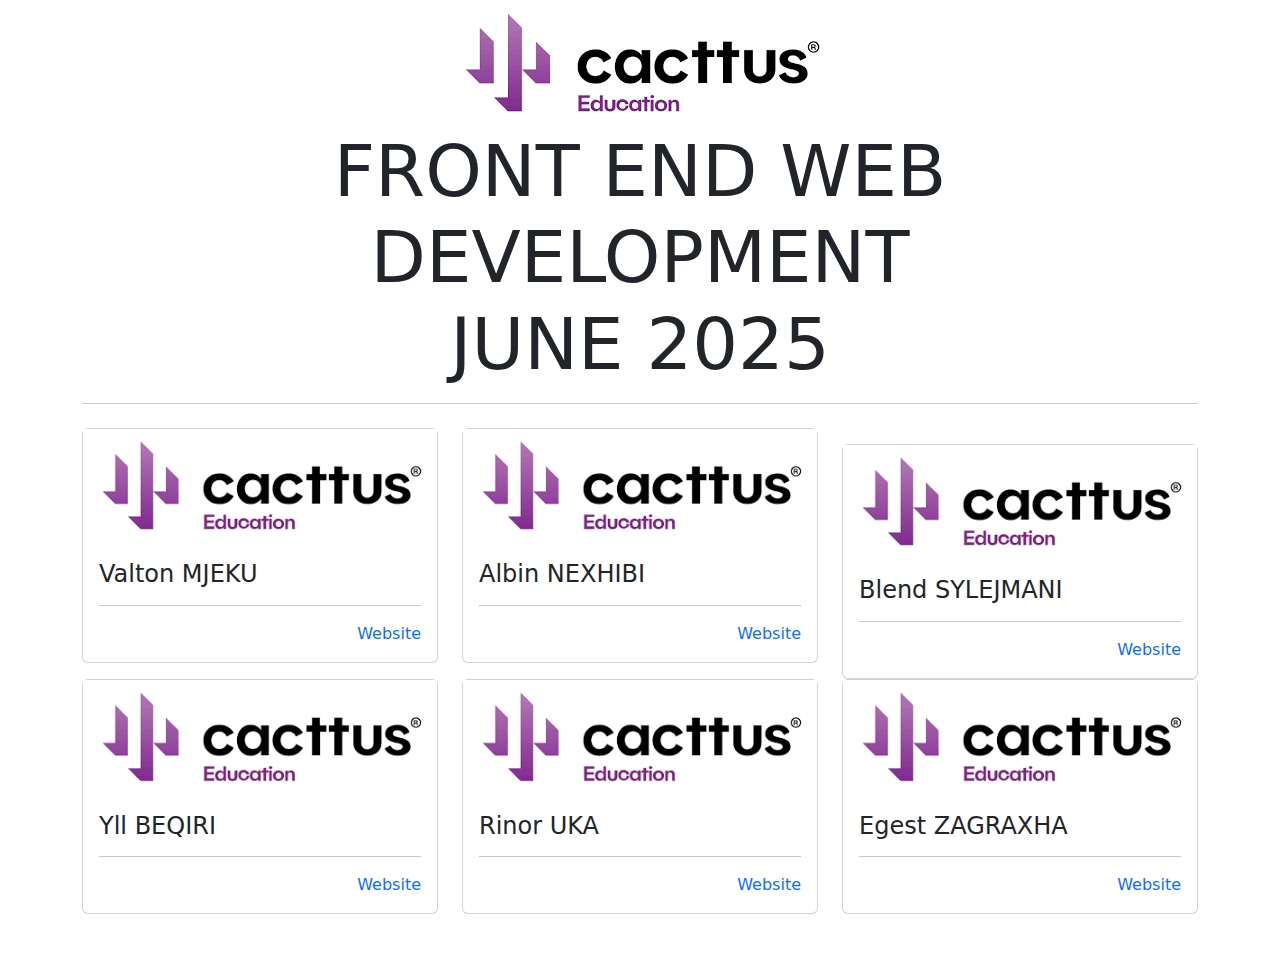
<file: index.html>
<!DOCTYPE html>
<html lang="en">
  <head>
    <meta charset="UTF-8" />
    <meta name="viewport" content="width=device-width, initial-scale=1.0" />
    <title>FRONT END JUNE 2025</title>
    <link
      href="https://cdn.jsdelivr.net/npm/bootstrap@5.3.3/dist/css/bootstrap.min.css"
      rel="stylesheet"
    />
  </head>
  <body>
    <div class="container mb-5">
      <div class="row">
        <div class="col-12 text-center">
          <img
            class="img-fluid"
            src="[data-uri]"
            alt=""
          />
          <h1 class="display-2 text-center">
            FRONT END WEB DEVELOPMENT <br />
            JUNE 2025
          </h1>
          <hr />
        </div>
      </div>
      <div class="row mt-2">
        <div class="col-md-4">
          <div class="card">
            <img
              class="img-fluid"
              src="[data-uri]"
              class="card-img-top"
              alt="..."
            />
            <div class="card-body">
              <h4>Valton MJEKU</h4>
              <hr />
              <p class="card-text text-end">
                <a target="_blank" class="text-decoration-none" href="valton">
                  Website
                </a>
              </p>
            </div>
          </div>
        </div>
        <div class="col-md-4">
          <div class="card">
            <img
              class="img-fluid"
              src="[data-uri]"
              class="card-img-top"
              alt="..."
            />
            <div class="card-body">
              <h4>Albin NEXHIBI</h4>
              <hr />
              <p class="card-text text-end">
                <a
                  target="_blank"
                  class="text-decoration-none"
                  href="https://albinnexhibi.netlify.app/"
                >
                  Website
                </a>
              </p>
            </div>
          </div>
        </div>
        <div class="col-md-4 mt-3">
          <div class="card">
            <img
              class="img-fluid"
              src="[data-uri]"
              class="card-img-top"
              alt="..."
            />
            <div class="card-body">
              <h4>Blend SYLEJMANI</h4>
              <hr />
              <p class="card-text text-end">
                <a target="_blank" class="text-decoration-none" href="blend">
                  Website
                </a>
              </p>
            </div>
          </div>
        </div>
        <div class="col-md-4">
          <div class="card">
            <img
              class="img-fluid"
              src="[data-uri]"
              class="card-img-top"
              alt="..."
            />
            <div class="card-body">
              <h4>Yll BEQIRI</h4>
              <hr />
              <p class="card-text text-end">
                <a
                  target="_blank"
                  class="text-decoration-none"
                  href="ylli/projektifinal.html"
                >
                  Website
                </a>
              </p>
            </div>
          </div>
        </div>
        <div class="col-md-4">
          <div class="card">
            <img
              class="img-fluid"
              src="[data-uri]"
              class="card-img-top"
              alt="..."
            />
            <div class="card-body">
              <h4>Rinor UKA</h4>
              <hr />
              <p class="card-text text-end">
                <a
                  target="_blank"
                  class="text-decoration-none"
                  href="rinor/projects.html"
                >
                  Website
                </a>
              </p>
            </div>
          </div>
        </div>
            <div class="col-md-4">
          <div class="card">
            <img
              class="img-fluid"
              src="[data-uri]"
              class="card-img-top"
              alt="..."
            />
            <div class="card-body">
              <h4>Egest ZAGRAXHA</h4>
              <hr />
              <p class="card-text text-end">
                <a
                  target="_blank"
                  class="text-decoration-none"
                  href="#"
                >
                  Website
                </a>
              </p>
            </div>
          </div>
        </div>
      </div>
    </div>

    <script src="https://cdn.jsdelivr.net/npm/bootstrap@5.3.3/dist/js/bootstrap.bundle.min.js"></script>
  </body>
</html>
</file>
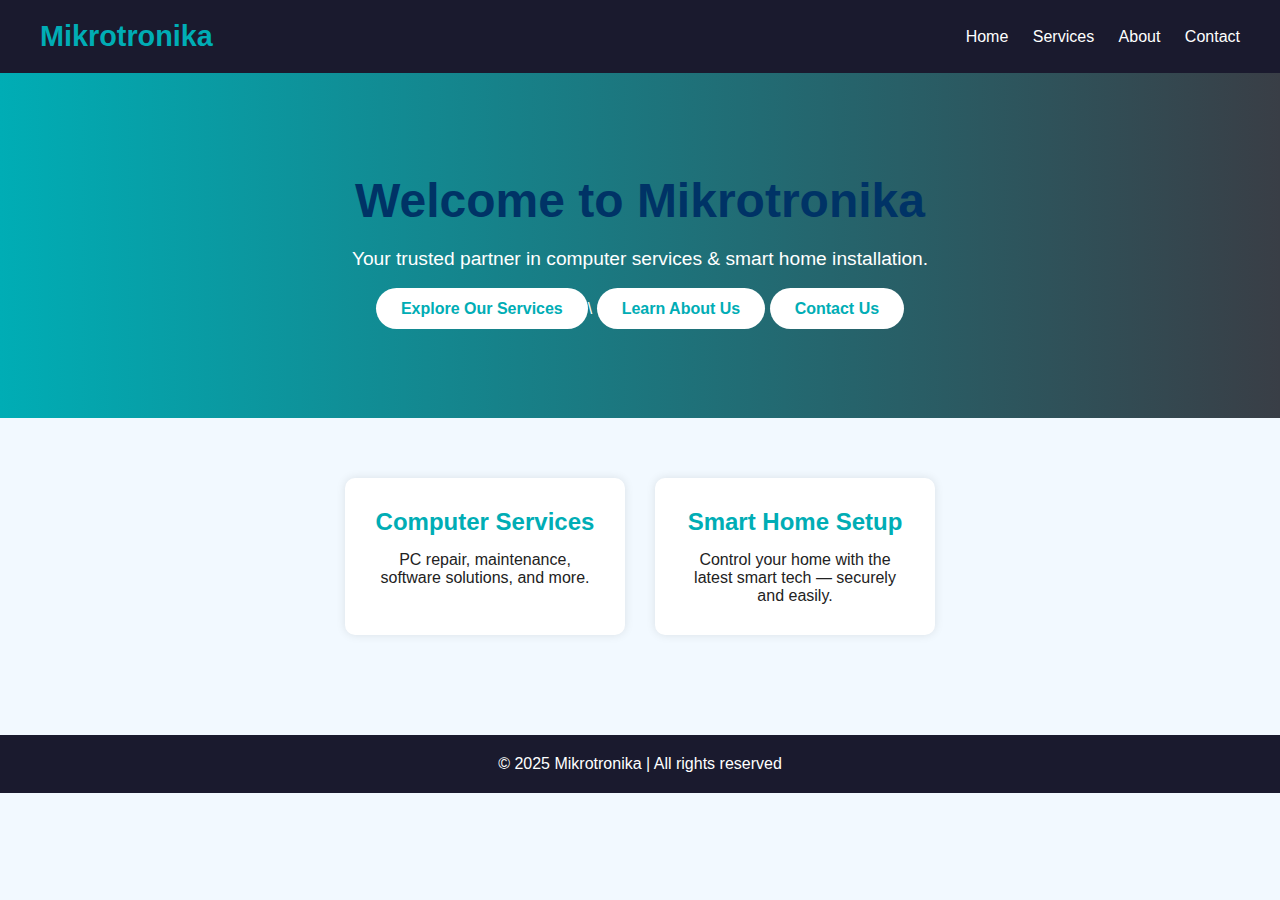
<file: blend/index.html>
<!DOCTYPE html>
<html lang="en">
<head>
  <meta charset="UTF-8" />
  <meta name="viewport" content="width=device-width, initial-scale=1.0" />
  <title>Mikrotronika | Smart Tech Services</title>
  <link rel="stylesheet" href="css/style.css" />
</head>
<body>

  <header>
    <div class="logo">Mikrotronika</div>
    <nav>
      <a href="#">Home</a>
      <a href="#">Services</a>
      <a href="#">About</a>
      <a href="#">Contact</a>
    </nav>
  </header>

  <section class="hero">
    <h1>Welcome to Mikrotronika</h1>
    <p>Your trusted partner in computer services & smart home installation.</p>
    <a href="services.html" class="btn">Explore Our Services</a>\
    <a href="about.html" class="btn btn-outline-dark">Learn About Us</a>
    <a href="contact.html" class="btn btn-outline-primary">Contact Us</a>
    </section>

  <section class="features">
    <div class="feature-box">
      <h2>Computer Services</h2>
      <p>PC repair, maintenance, software solutions, and more.</p>
    </div>
    <div class="feature-box">
      <h2>Smart Home Setup</h2>
      <p>Control your home with the latest smart tech — securely and easily.</p>
    </div>
  </section>

  <footer>
    <p>© 2025 Mikrotronika | All rights reserved</p>
  </footer>

</body>
</html>
</file>
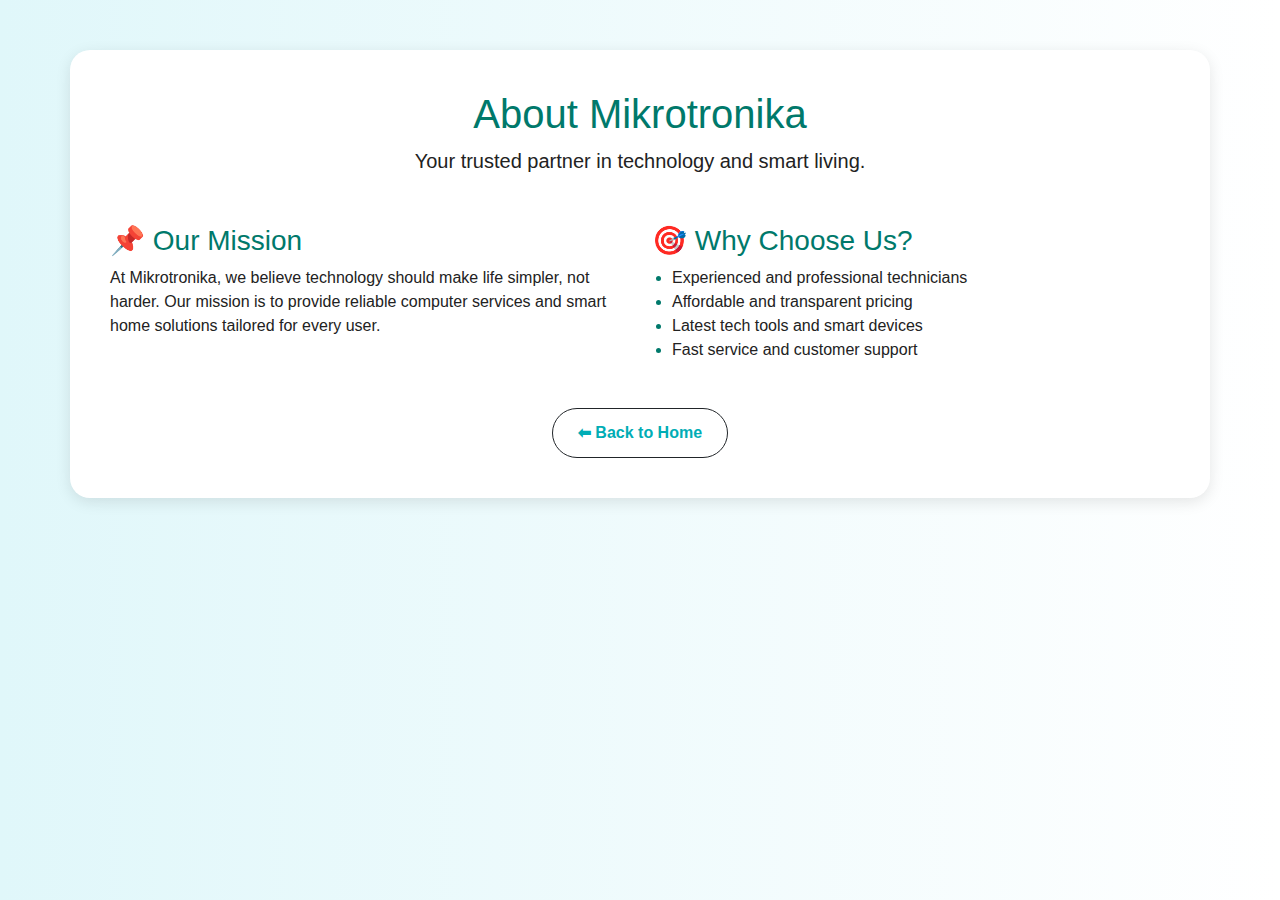
<file: blend/about.html>
<!DOCTYPE html>
<html lang="en">
<head>
  <meta charset="UTF-8" />
  <meta name="viewport" content="width=device-width, initial-scale=1.0" />
  <title>About Us - Mikrotronika</title>
  <link href="https://cdn.jsdelivr.net/npm/bootstrap@5.3.0/dist/css/bootstrap.min.css" rel="stylesheet" />
  <link rel="stylesheet" href="css/style.css" />
</head>
<body class="about-page">
  <div class="container about-section">
    <h1 class="text-center">About Mikrotronika</h1>
    <p class="lead text-center">Your trusted partner in technology and smart living.</p>

    <div class="row mt-5">
      <div class="col-md-6">
        <h3>📌 Our Mission</h3>
        <p>At Mikrotronika, we believe technology should make life simpler, not harder. Our mission is to provide reliable computer services and smart home solutions tailored for every user.</p>
      </div>

      <div class="col-md-6">
        <h3>🎯 Why Choose Us?</h3>
        <ul>
          <li>Experienced and professional technicians</li>
          <li>Affordable and transparent pricing</li>
          <li>Latest tech tools and smart devices</li>
          <li>Fast service and customer support</li>
        </ul>
      </div>
    </div>

    <div class="text-center btn-back">
      <a href="index.html" class="btn btn-outline-dark">⬅ Back to Home</a>
    </div>
  </div>
</body>
</html>
</file>
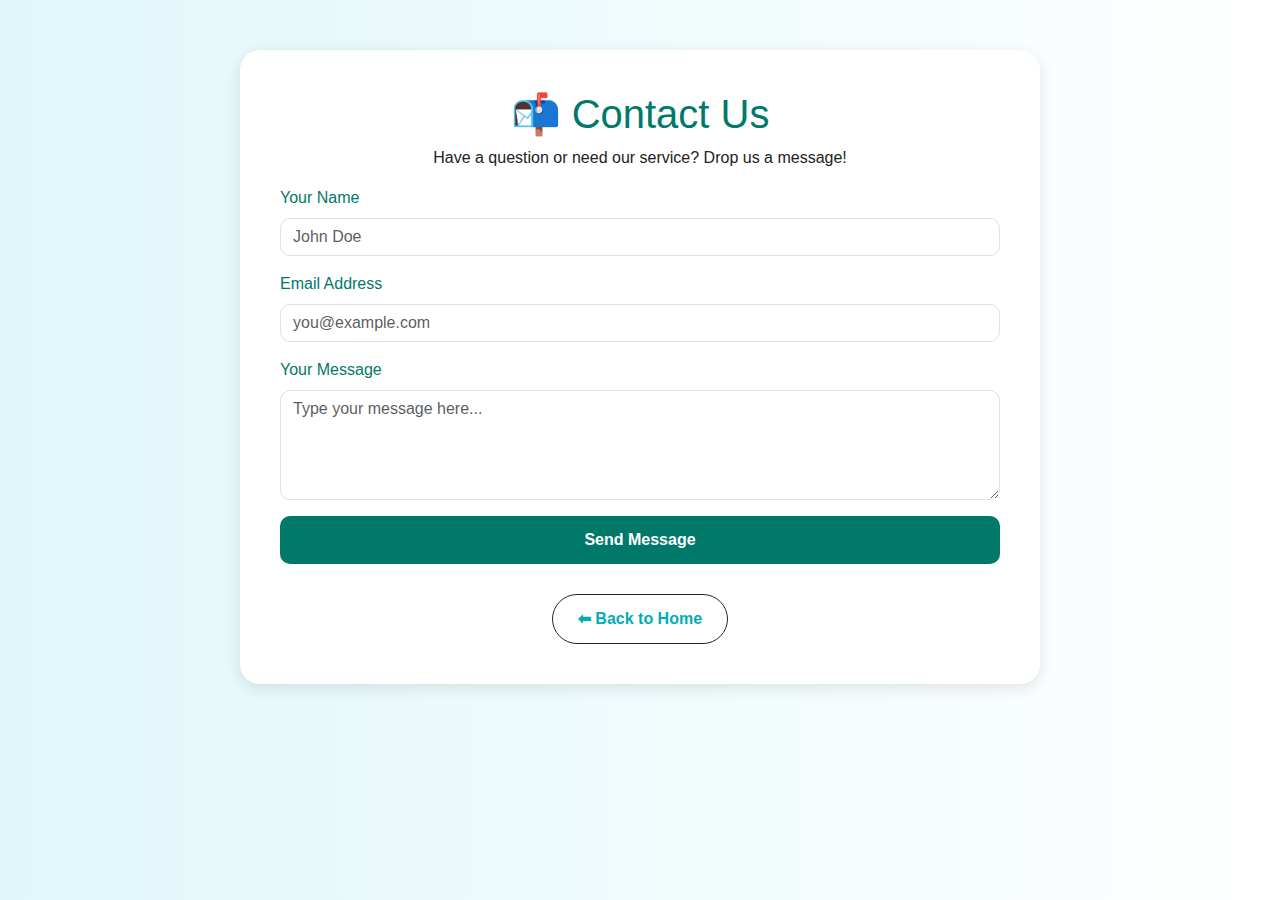
<file: blend/contact.html>
<!DOCTYPE html>
<html lang="en">
<head>
  <meta charset="UTF-8" />
  <meta name="viewport" content="width=device-width, initial-scale=1.0" />
  <title>Contact Us - Mikrotronika</title>
  <link href="https://cdn.jsdelivr.net/npm/bootstrap@5.3.0/dist/css/bootstrap.min.css" rel="stylesheet" />
  <link rel="stylesheet" href="css/style.css" />
</head>
<body class="contact-page">
  <div class="container contact-section">
    <h1 class="text-center">📬 Contact Us</h1>
    <p class="text-center">Have a question or need our service? Drop us a message!</p>

    <form>
      <div class="mb-3">
        <label for="name" class="form-label">Your Name</label>
        <input type="text" class="form-control" id="name" placeholder="John Doe" required />
      </div>

      <div class="mb-3">
        <label for="email" class="form-label">Email Address</label>
        <input type="email" class="form-control" id="email" placeholder="you@example.com" required />
      </div>

      <div class="mb-3">
        <label for="message" class="form-label">Your Message</label>
        <textarea class="form-control" id="message" rows="4" placeholder="Type your message here..." required></textarea>
      </div>

      <button type="submit" class="btn btn-submit w-100">Send Message</button>
    </form>

    <div class="text-center btn-back">
      <a href="index.html" class="btn btn-outline-dark">⬅ Back to Home</a>
    </div>
  </div>
</body>
</html>
</file>
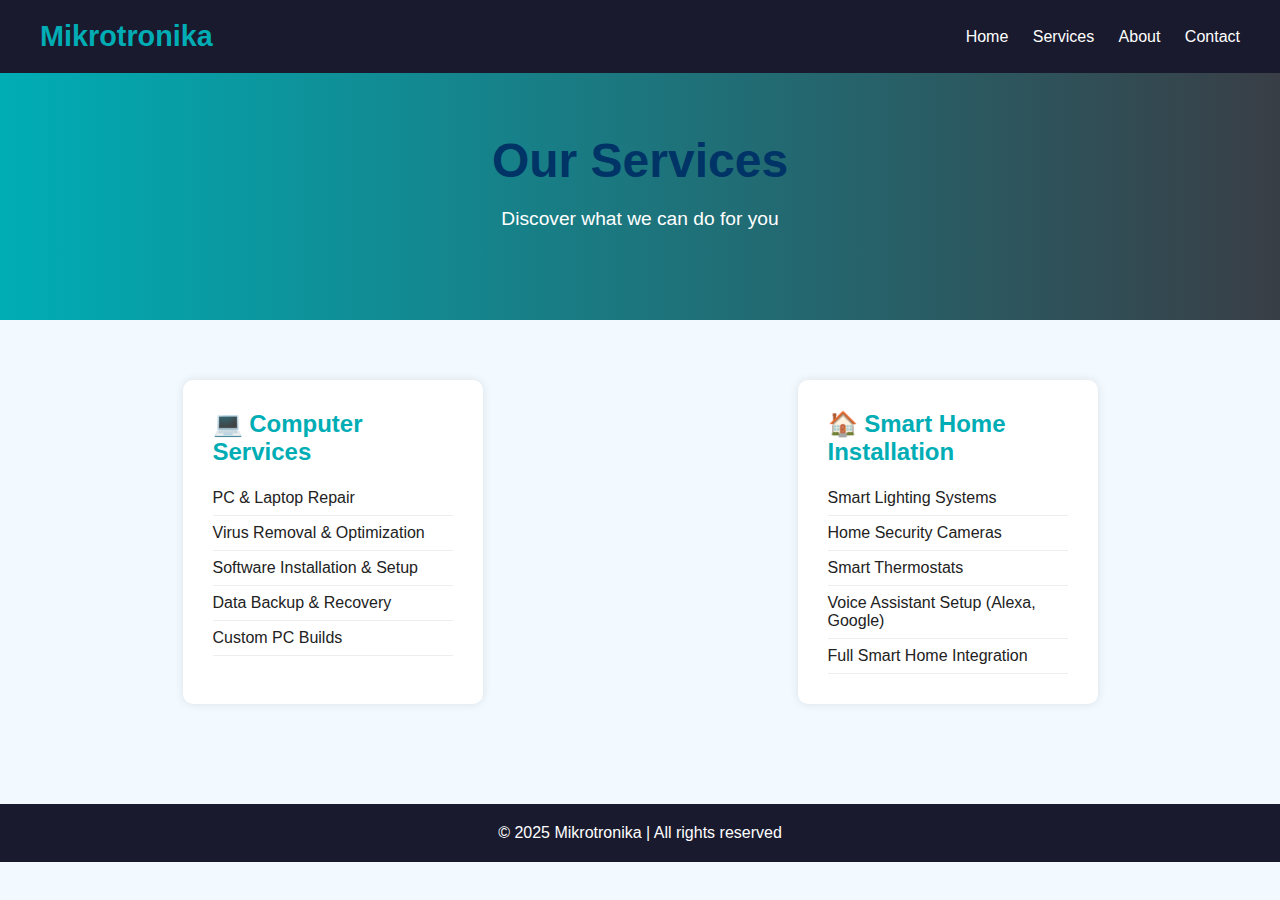
<file: blend/services.html>
<!DOCTYPE html>
<html lang="en">
<head>
  <meta charset="UTF-8" />
  <meta name="viewport" content="width=device-width, initial-scale=1.0"/>
  <title>Our Services | Mikrotronika</title>
  <link rel="stylesheet" href="css/style.css" />
</head>
<body>

  <header>
    <div class="logo">Mikrotronika</div>
    <nav>
      <a href="index.html">Home</a>
      <a href="services.html">Services</a>
      <a href="#">About</a>
      <a href="#">Contact</a>
    </nav>
  </header>

  <section class="hero small-hero">
    <h1>Our Services</h1>
    <p>Discover what we can do for you</p>
  </section>

  <section class="services-list">
    <div class="service">
      <h2>💻 Computer Services</h2>
      <ul>
        <li>PC & Laptop Repair</li>
        <li>Virus Removal & Optimization</li>
        <li>Software Installation & Setup</li>
        <li>Data Backup & Recovery</li>
        <li>Custom PC Builds</li>
      </ul>
    </div>

    <div class="service">
      <h2>🏠 Smart Home Installation</h2>
      <ul>
        <li>Smart Lighting Systems</li>
        <li>Home Security Cameras</li>
        <li>Smart Thermostats</li>
        <li>Voice Assistant Setup (Alexa, Google)</li>
        <li>Full Smart Home Integration</li>
      </ul>
    </div>
  </section>

  <footer>
    <p>© 2025 Mikrotronika | All rights reserved</p>
  </footer>

</body>
</html>
</file>
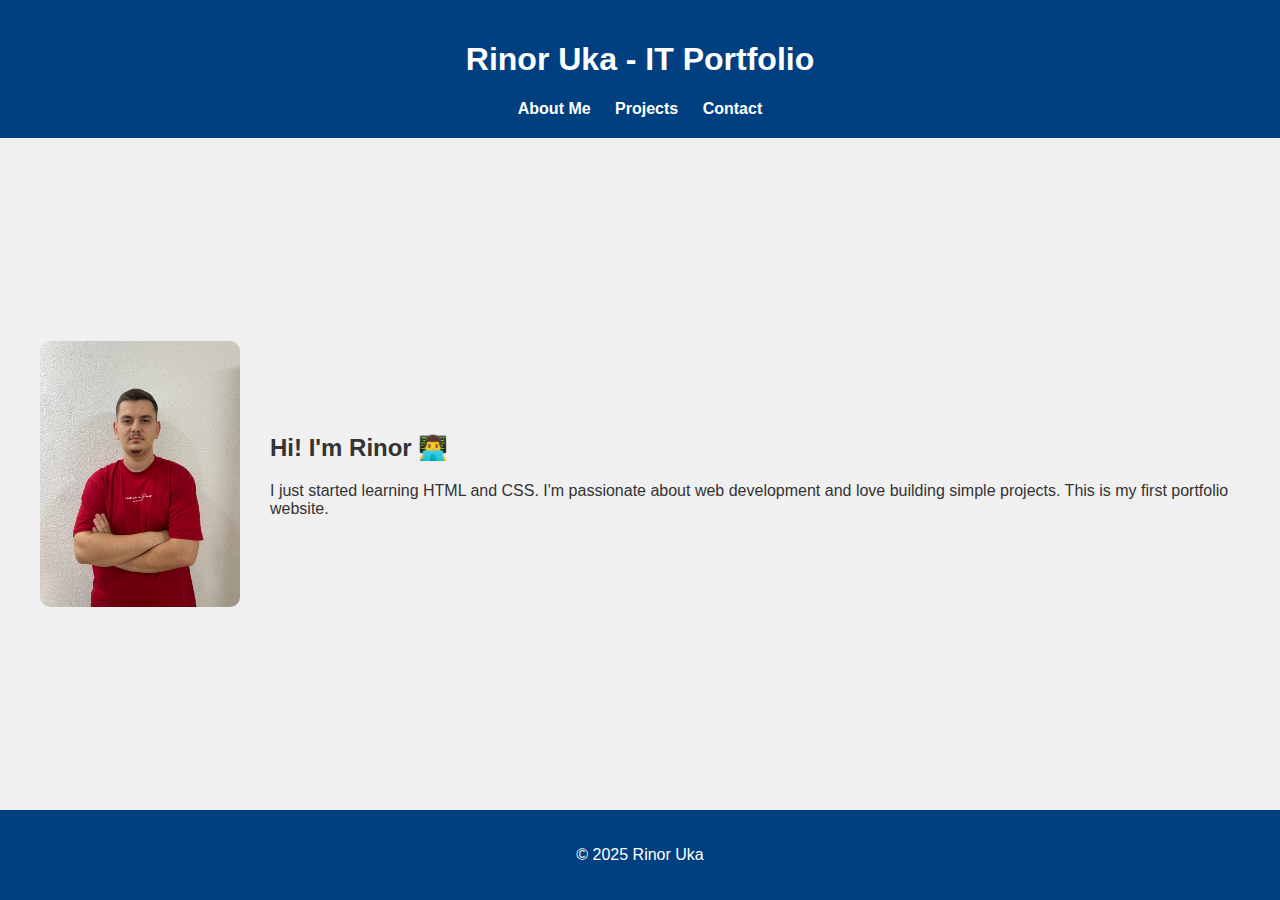
<file: rinor/about.html>
<!DOCTYPE html>
<html lang="en">
<head>
  <meta charset="UTF-8" />
  <meta name="viewport" content="width=device-width, initial-scale=1.0"/>
  <title>About Me - IT Portfolio</title>
  <link rel="stylesheet" href="style.css" />
</head>
<body>
  <header>
    <h1>Rinor Uka - IT Portfolio</h1>
    <nav>
      <a href="about.html">About Me</a>
      <a href="projects.html">Projects</a>
      <a href="contact.html">Contact</a>
    </nav>
  </header>

  <main class="about">
    <img src="IMG_5830.jpeg" alt="Fotoja ime" />
    <div class="text">
      <h2>Hi! I'm Rinor 👨‍💻</h2>
      <p>I just started learning HTML and CSS. I'm passionate about web development and love building simple projects. This is my first portfolio website.</p>
    </div>
  </main>

  <footer>
    <p>&copy; 2025 Rinor Uka</p>
  </footer>
</body>
</html>
</file>
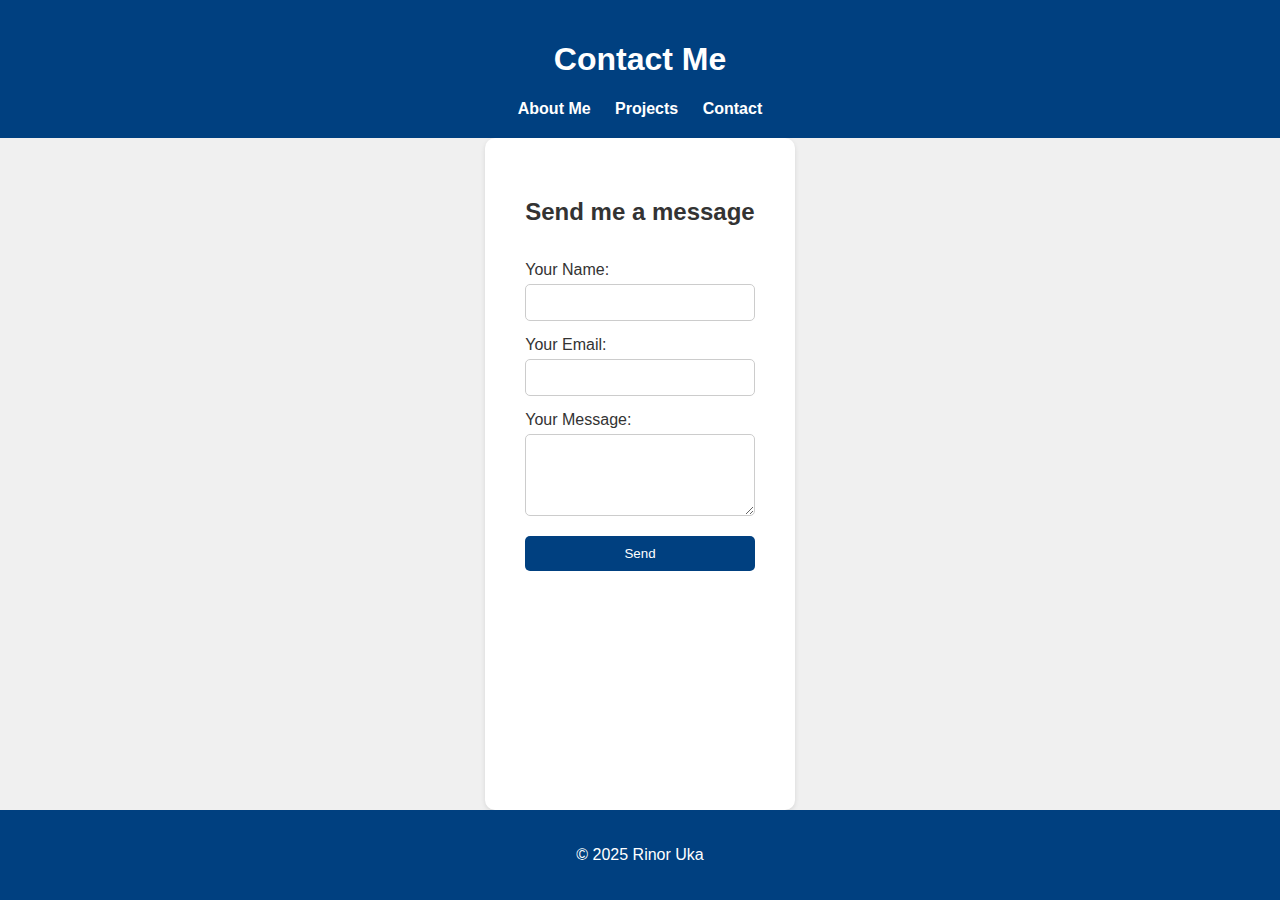
<file: rinor/contact.html>
<!DOCTYPE html>
<html lang="en">
<head>
  <meta charset="UTF-8" />
  <meta name="viewport" content="width=device-width, initial-scale=1.0"/>
  <title>Contact - IT Portfolio</title>
  <link rel="stylesheet" href="style.css" />
</head>
<body>
  <header>
    <h1>Contact Me</h1>
    <nav>
      <a href="about.html">About Me</a>
      <a href="projects.html">Projects</a>
      <a href="contact.html">Contact</a>
    </nav>
  </header>

  <main class="contact">
    <h2>Send me a message</h2>
    <form>
      <label for="name">Your Name:</label>
      <input type="text" id="name" name="name" required />

      <label for="email">Your Email:</label>
      <input type="email" id="email" name="email" required />

      <label for="message">Your Message:</label>
      <textarea id="message" name="message" rows="4" required></textarea>

      <button type="submit">Send</button>
    </form>
  </main>

  <footer>
    <p>&copy; 2025 Rinor Uka</p>
  </footer>
</body>
</html>
</file>
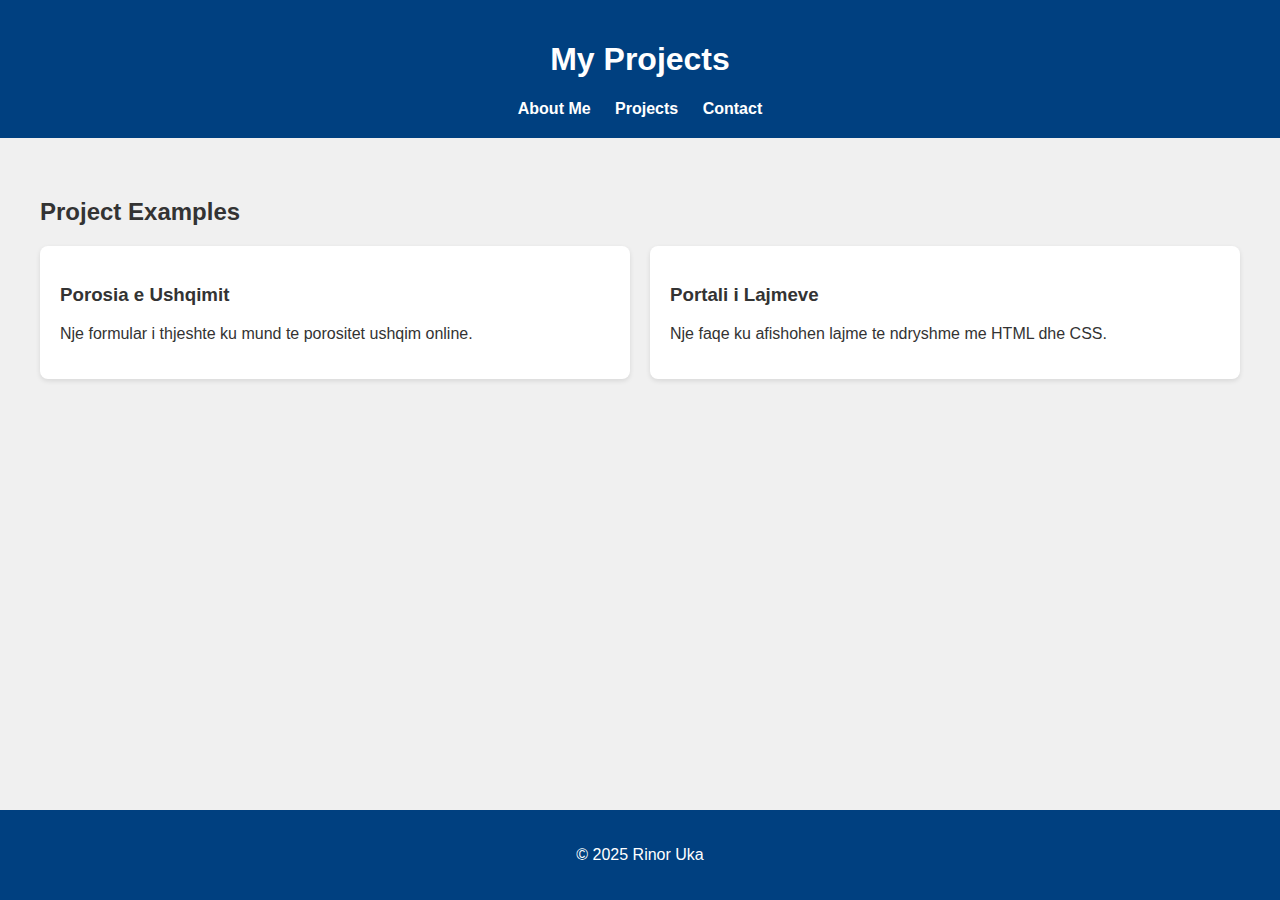
<file: rinor/projects.html>
<!DOCTYPE html>
<html lang="en">
<head>
  <meta charset="UTF-8" />
  <meta name="viewport" content="width=device-width, initial-scale=1.0"/>
  <title>Projects - IT Portfolio</title>
  <link rel="stylesheet" href="style.css" />
</head>
<body>
  <header>
    <h1>My Projects</h1>
    <nav>
      <a href="about.html">About Me</a>
      <a href="projects.html">Projects</a>
      <a href="contact.html">Contact</a>
    </nav>
  </header>

  <main class="projects">
    <h2>Project Examples</h2>
    <div class="grid-container">
      <div class="project">
        <h3>Porosia e Ushqimit</h3>
        <p>Nje formular i thjeshte ku mund te porositet ushqim online.</p>
      </div>
      <div class="project">
        <h3>Portali i Lajmeve</h3>
        <p>Nje faqe ku afishohen lajme te ndryshme me HTML dhe CSS.</p>
      </div>
    </div>
  </main>

  <footer>
    <p>&copy; 2025 Rinor Uka</p>
  </footer>
</body>
</html>
</file>
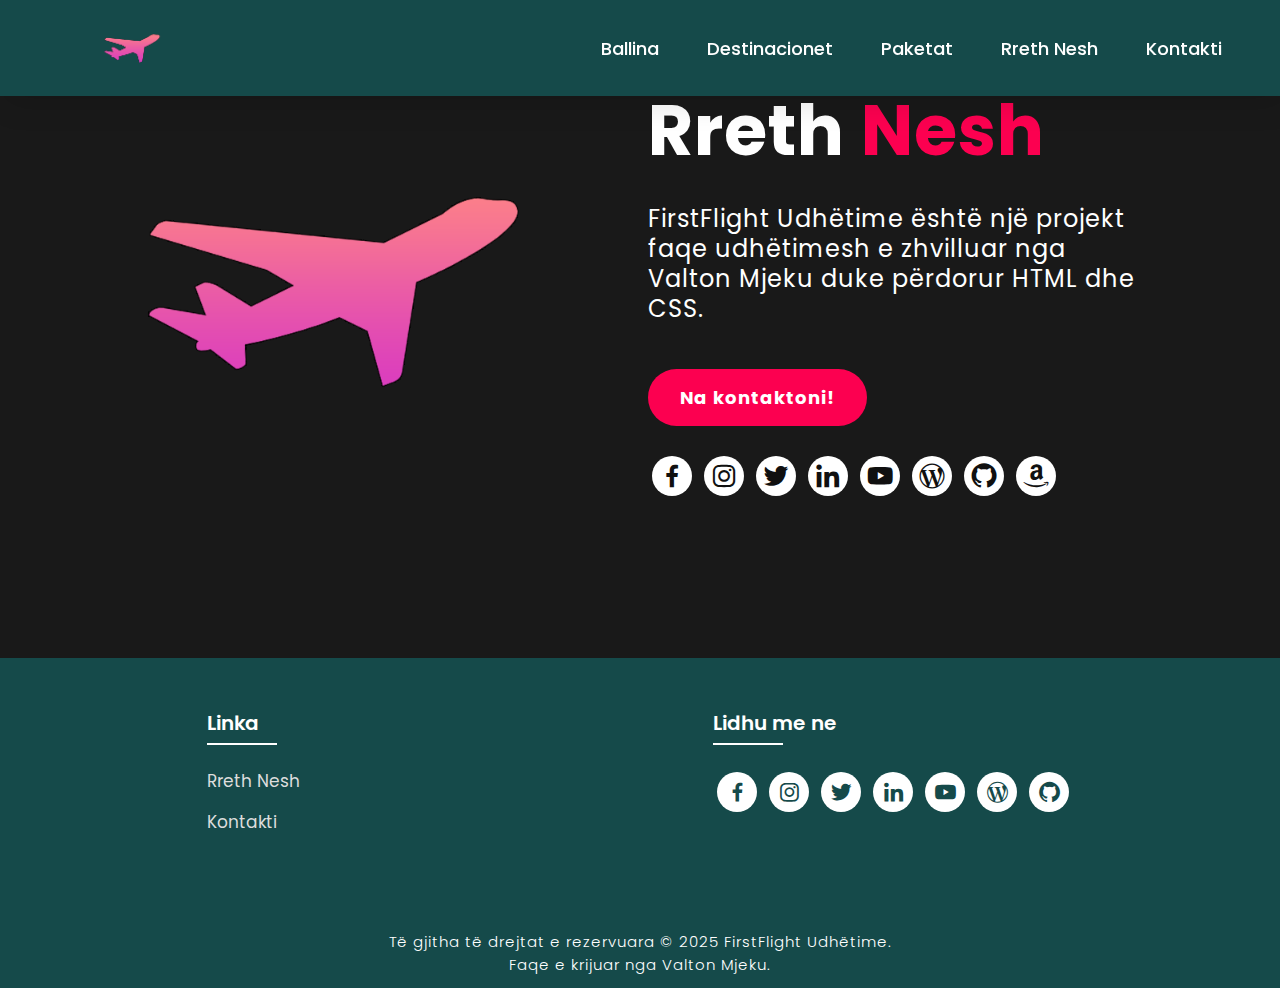
<file: valton/about.html>
<!DOCTYPE html>
<html lang="sq">
<head>
    <meta charset="UTF-8">
    <meta http-equiv="X-UA-Compatible" content="IE=edge">
    <meta name="viewport" content="width=device-width, initial-scale=1.0">
    <title>Rreth Nesh</title>
    <link rel="icon" href="./files/logo.png">
    <link rel="stylesheet" type="text/css" href="css/style.css">
    <link rel="preconnect" href="https://fonts.googleapis.com">
    <link rel="preconnect" href="https://fonts.gstatic.com" crossorigin>
    <link href="https://fonts.googleapis.com/css2?family=Paytone+One&family=Poppins:wght@100;200;300;400;500;600;700;800;900&display=swap" rel="stylesheet">
    <link rel="stylesheet"
    href="https://unpkg.com/boxicons@latest/css/boxicons.min.css">
</head>
<body class="aboutbody">
    <nav>
        <img src="./files/logo.png" class="logo" alt="Logo" title="FirstFlight Udhëtime">
        <ul class="navbar">
            <li>
                <a href="./index.html">Ballina</a>
                <a href="./index.html#locations">Destinacionet</a>
                <a href="./index.html#package">Paketat</a>
                <a href="./about.html">Rreth Nesh</a>
                <a href="./contact.html">Kontakti</a>
            </li>
        </ul>
    </nav>
    <section class="about">
        <div class="main">
            <img src="./files/logo.png" alt="Foto ime">
            <div class="abt-text">
                <h1>Rreth <span>Nesh</span></h1>
                <p>FirstFlight Udhëtime është një projekt faqe udhëtimesh e zhvilluar nga Valton Mjeku duke përdorur HTML dhe CSS.</p>
                <a href="contact.html" class="connectbtn" target="_blank">Na kontaktoni!</a>
                <div class="connect-section">
                    <div class="social-icons">
                        <a href="https://www.facebook.com/fluturomeneve" target="_blank"><i class='bx bxl-facebook'></i></a>
                        <a href="https://www.instagram.com/fluturomeneve" target="_blank"><i class='bx bxl-instagram' ></i></a>
                        <a href="https://www.twitter.com/fluturomeneve" target="_blank"><i class='bx bxl-twitter' ></i></a>
                        <a href="https://www.linkedin.com/in/fluturomeneve" target="_blank"><i class='bx bxl-linkedin' ></i></a>
                        <a href="https://www.youtube.com/fluturomeneve" target="_blank"><i class='bx bxl-youtube' ></i></a>
                        <a href="https://fluturomeneve.wordpress.com" target="_blank"><i class='bx bxl-wordpress' ></i></a>
                        <a href="https://www.github.com/fluturomeneve" target="_blank"><i class='bx bxl-github'></i></a>
                        <a href="https://www.amazon.in/shop/fluturomeneve" target="_blank"><i class='bx bxl-amazon'></i></a>
                    </div>
                </div>
            </div>
        </div>
    </section>
    <!-- Footer -->
    <section class="footer">
        <div class="foot">
            <div class="footer-content">
                <div class="footlinks">
                    <h4>Linka</h4>
                    <ul>
                        <li><a href="./about.html">Rreth Nesh</a></li>
                        <li><a href="./contact.html">Kontakti</a></li>
                    </ul>
                </div>
                <div class="footlinks">
                    <h4>Lidhu me ne</h4>
                    <div class="social">
                        <a href="https://www.facebook.com/fluturomeneve" target="_blank"><i class='bx bxl-facebook'></i></a>
                        <a href="https://www.instagram.com/fluturomeneve" target="_blank"><i class='bx bxl-instagram' ></i></a>
                        <a href="https://www.twitter.com/fluturomeneve" target="_blank"><i class='bx bxl-twitter' ></i></a>
                        <a href="https://www.linkedin.com/in/fluturomeneve" target="_blank"><i class='bx bxl-linkedin' ></i></a>
                        <a href="https://www.youtube.com/fluturomeneve" target="_blank"><i class='bx bxl-youtube' ></i></a>
                        <a href="https://fluturomeneve.wordpress.com" target="_blank"><i class='bx bxl-wordpress' ></i></a>
                        <a href="https://www.github.com/fluturomeneve" target="_blank"><i class='bx bxl-github'></i></a>
                    </div>
                </div>
            </div>
        </div>
        <div class="end">
            <p>Të gjitha të drejtat e rezervuara © 2025 FirstFlight Udhëtime.<br>Faqe e krijuar nga Valton Mjeku.</p>
        </div>
    </section>

</body>
</html>
</file>
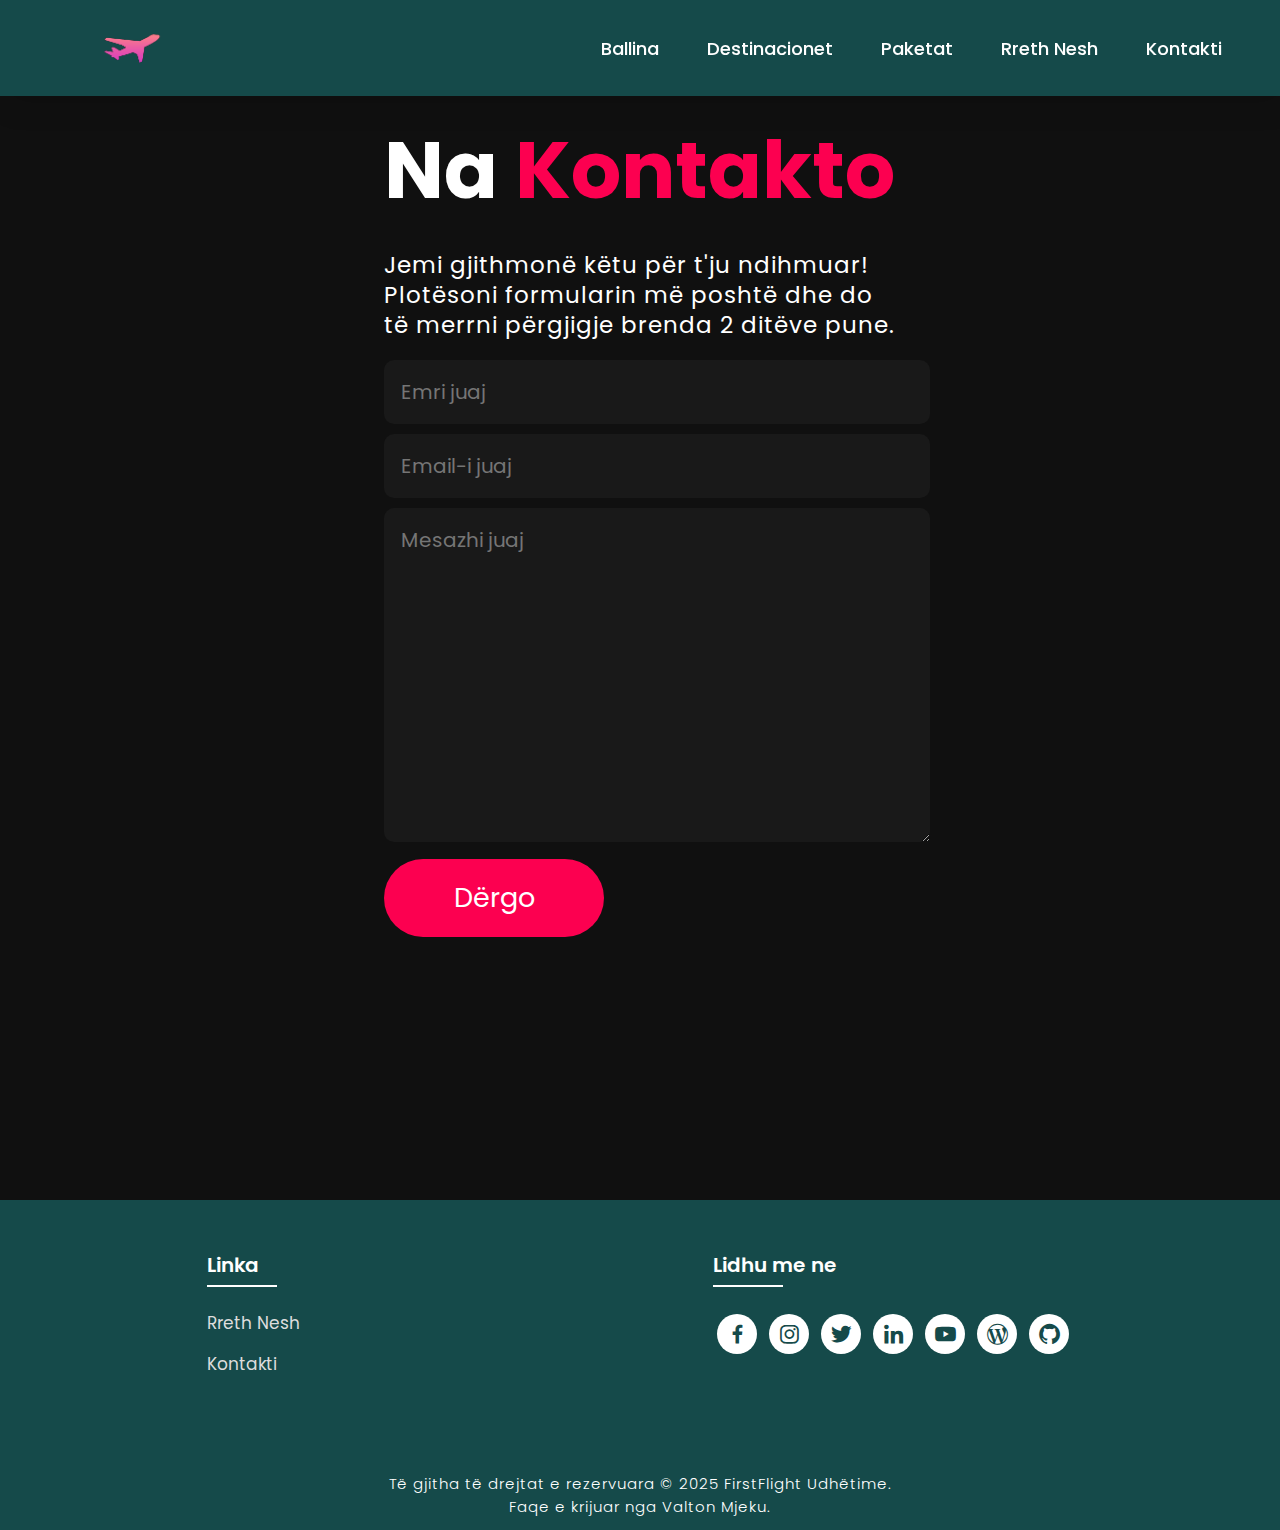
<file: valton/contact.html>
<!DOCTYPE html>
<html lang="sq">
<head>
    <meta charset="UTF-8">
    <meta http-equiv="X-UA-Compatible" content="IE=edge">
    <meta name="viewport" content="width=device-width, initial-scale=1.0">
    <title>Kontakti</title>
    <link rel="icon" href="./files/logo.png">
    <link rel="stylesheet" type="text/css" href="css/style.css">
    <link rel="preconnect" href="https://fonts.googleapis.com">
    <link rel="preconnect" href="https://fonts.gstatic.com" crossorigin>
    <link href="https://fonts.googleapis.com/css2?family=Paytone+One&family=Poppins:wght@100;200;300;400;500;600;700;800;900&display=swap" rel="stylesheet">   
    <link rel="stylesheet"
    href="https://unpkg.com/boxicons@latest/css/boxicons.min.css">
    
</head>

<body class="contactbody">
    <nav>
        <img src="./files/logo.png" class="logo" alt="Logo" title="FirstFlight Udhëtime">

        <ul class="navbar">
            <li>
                <a href="./index.html">Ballina</a>
                <a href="./index.html#locations">Destinacionet</a>
                <a href="./index.html#package">Paketat</a>
                <a href="./about.html">Rreth Nesh</a>
                <a href="./contact.html">Kontakti</a>
            </li>
        </ul>
    </nav>

    <section class="contact">
        <div class="contact-form">
            <h1>Na <span>Kontakto</span></h1>
            <p>Jemi gjithmonë këtu për t'ju ndihmuar! Plotësoni formularin më poshtë dhe do të merrni përgjigje brenda 2 ditëve pune.</p>
            <form action="">
                <input type="text" name="myname" placeholder="Emri juaj" required>
                <input type="email" name="email" placeholder="Email-i juaj" required>
                <textarea name="message" cols="30" rows="10" placeholder="Mesazhi juaj" required></textarea>
                <input type="submit" value="Dërgo" class="submit-btn">
            </form>
        </div>
    </section>

<!-- Footer -->

<section class="footer">
    <div class="foot">
        <div class="footer-content">
            
            <div class="footlinks">
                <h4>Linka</h4>
                <ul>
                    <li><a href="./about.html">Rreth Nesh</a></li>
                    <li><a href="./contact.html">Kontakti</a></li>
                </ul>
            </div>

            <div class="footlinks">
                <h4>Lidhu me ne</h4>
                <div class="social">
                    <a href="https://www.facebook.com/fluturomeneve" target="_blank"><i class='bx bxl-facebook'></i></a>
                    <a href="https://www.instagram.com/fluturomeneve" target="_blank"><i class='bx bxl-instagram' ></i></a>
                    <a href="https://www.twitter.com/fluturomeneve" target="_blank"><i class='bx bxl-twitter' ></i></a>
                    <a href="https://www.linkedin.com/in/fluturomeneve" target="_blank"><i class='bx bxl-linkedin' ></i></a>
                    <a href="https://www.youtube.com/fluturomeneve" target="_blank"><i class='bx bxl-youtube' ></i></a>
                    <a href="https://fluturomeneve.wordpress.com" target="_blank"><i class='bx bxl-wordpress' ></i></a>
                    <a href="https://www.github.com/fluturomeneve" target="_blank"><i class='bx bxl-github'></i></a>
                </div>
            </div>
            
        </div>
    </div>

    <div class="end">
        <p>Të gjitha të drejtat e rezervuara © 2025 FirstFlight Udhëtime.<br>Faqe e krijuar nga Valton Mjeku.</p>
    </div>
</section>

</body>
</html>
</file>
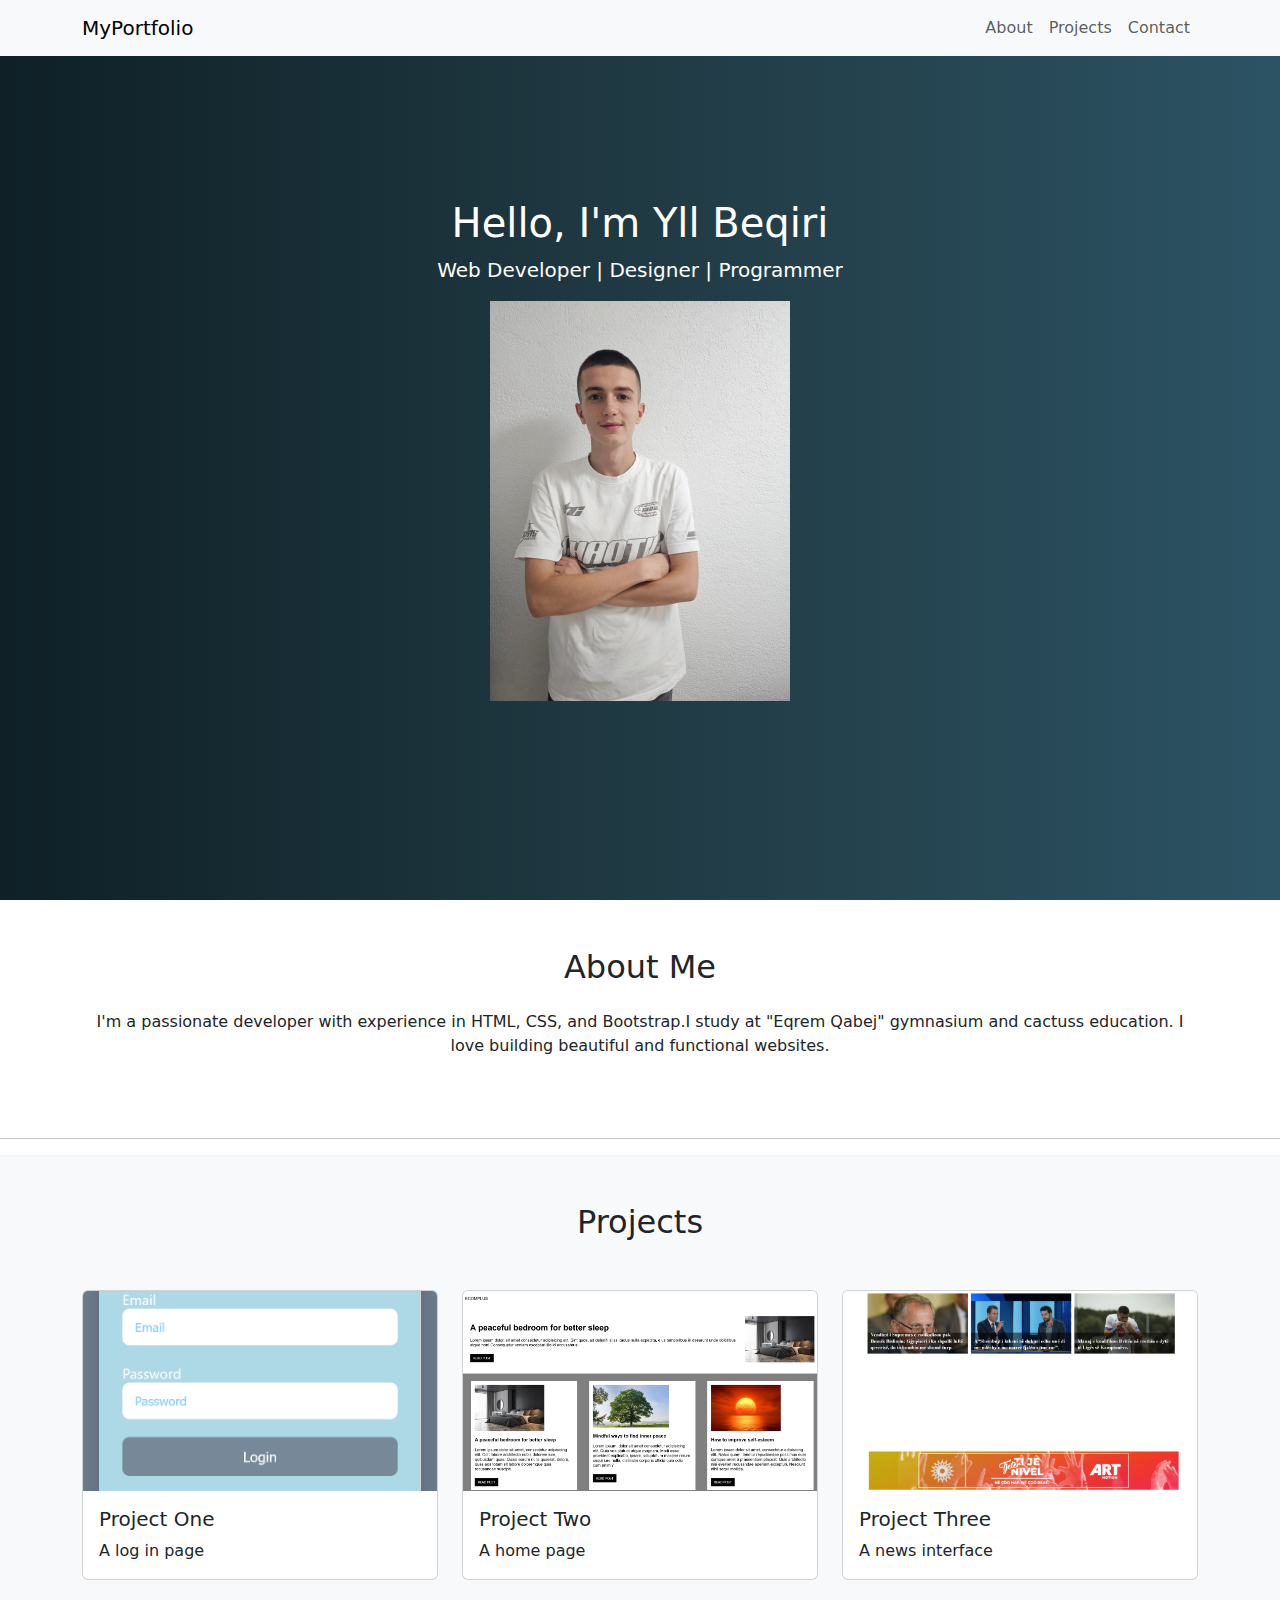
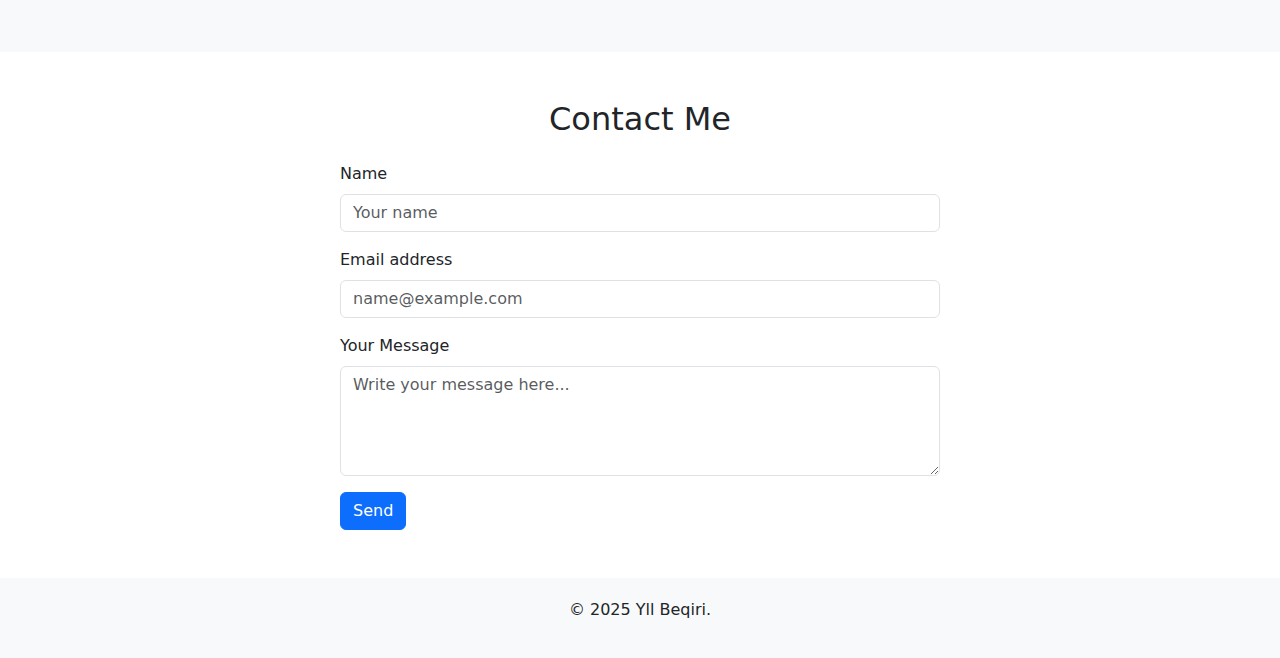
<file: ylli/projektifinal.html>
<!DOCTYPE html>
<html lang="en">
<head>
    <body>
  <meta charset="UTF-8" />
  <meta name="viewport" content="width=device-width, initial-scale=1.0"/>
  <title>My Portfolio</title>
  <link href="https://cdn.jsdelivr.net/npm/bootstrap@5.3.3/dist/css/bootstrap.min.css" rel="stylesheet">
 <link rel="stylesheet" href="style.css">
   
<nav class="navbar navbar-expand-lg navbar-light bg-light fixed-top">
  <div class="container">
    <a class="navbar-brand" href="#">MyPortfolio</a>
    <button class="navbar-toggler" type="button" data-bs-toggle="collapse" data-bs-target="#navbarNav">
      <span class="navbar-toggler-icon"></span>
    </button>
    <div class="collapse navbar-collapse justify-content-end" id="navbarNav">
      <ul class="navbar-nav">
        <li class="nav-item"><a class="nav-link" href="#about">About</a></li>
        <li class="nav-item"><a class="nav-link" href="#projects">Projects</a></li>
        <li class="nav-item"><a class="nav-link" href="#contact">Contact</a></li>
      </ul>
    </div>
  </div>
</nav>


<section class="hero" id="home">
  <h1>Hello, I'm Yll Beqiri</h1>
  <p class="lead">Web Developer | Designer | Programmer</p>
  <img src="ylli.JPG" alt="" width="300px" height="400px">
</section>


<section id="about" class="py-5">
  <div class="container">
    <h2 class="text-center mb-4">About Me</h2>
    <p class="text-center">I'm a passionate developer with experience in HTML, CSS, and Bootstrap.I study at "Eqrem Qabej" gymnasium and cactuss education. I love building beautiful and functional websites.</p>
  </div>
</section>
<hr>

<section id="projects" class="py-5 bg-light">
  <div class="container">
    <h2 class="text-center mb-5 ">Projects</h2>
    <div class="row">
      
      <div class="col-md-4 mb-4">
        <div class="card project-card">
          <img src="projekt.png" class="card-img-top" alt="Project 1">
          <div class="card-body">
            <h5 class="card-title">Project One</h5>
            <p class="card-text">A log in page </p>
          </div>
        </div>
      </div>
      
      <div class="col-md-4 mb-4">
        <div class="card project-card">
          <img src="HOME-PAGE.png" class="card-img-top" alt="Project 2">
          <div class="card-body">
            <h5 class="card-title">Project Two</h5>
            <p class="card-text">A home page </p>
          </div>
        </div>
      </div>
      
      <div class="col-md-4 mb-4">
        <div class="card project-card">
          <img src="lajme.png" class="card-img-top" alt="Project 3">
          <div class="card-body">
            <h5 class="card-title">Project Three</h5>
            <p class="card-text">A news interface </p>
          </div>
        </div>
      </div>
    </div>
  </div>
</section>


<section id="contact" class="py-5">
  <div class="container">
    <h2 class="text-center mb-4">Contact Me</h2>
    <form class="mx-auto" style="max-width: 600px;">
      <div class="mb-3">
        <label for="name" class="form-label">Name</label>
        <input type="text" class="form-control" id="name" placeholder="Your name">
      </div>
      <div class="mb-3">
        <label for="email" class="form-label">Email address</label>
        <input type="email" class="form-control" id="email" placeholder="name@example.com">
      </div>
      <div class="mb-3">
        <label for="message" class="form-label">Your Message</label>
        <textarea class="form-control" id="message" rows="4" placeholder="Write your message here..."></textarea>
      </div>
      <button type="submit" class="btn btn-primary">Send</button>
    </form>
  </div>
</section>


<footer>
  <div class="container">
    <p>&copy; 2025 Yll Beqiri.</p>
  </div>
</footer>


<script src="https://cdn.jsdelivr.net/npm/bootstrap@5.3.3/dist/js/bootstrap.bundle.min.js"></script>
</body>
</html>
</file>
<file: rinor/style.css>
html, body {
  height: 100%;
  margin: 0;
  padding: 0;
}

body {
  display: flex;
  flex-direction: column;
  font-family: Arial, sans-serif;
  background-color: #f0f0f0;
  color: #333;
}

header {
  background-color: #004080;
  color: white;
  padding: 20px;
  text-align: center;
}

nav a {
  margin: 0 10px;
  color: white;
  text-decoration: none;
  font-weight: bold;
}

nav a:hover {
  text-decoration: underline;
}

/* Main duhet te zgjerohet per ta shtyre footerin poshte */
main.about,
main.projects,
main.contact {
  flex: 1;
  padding: 40px;
}

/* ABOUT */
.about {
  display: flex;
  align-items: center;
  justify-content: center;
  gap: 30px;
}

.about img {
  width: 200px;
  height: auto;
  border-radius: 10px;
}

/* PROJECTS */
.grid-container {
  display: grid;
  grid-template-columns: repeat(auto-fit, minmax(250px, 1fr));
  gap: 20px;
}

.project {
  background-color: white;
  padding: 20px;
  border-radius: 8px;
  box-shadow: 0px 2px 5px rgba(0,0,0,0.1);
}

/* CONTACT */
.contact {
  max-width: 500px;
  margin: auto;
  background-color: white;
  border-radius: 10px;
  box-shadow: 0px 2px 5px rgba(0,0,0,0.1);
}

form {
  display: flex;
  flex-direction: column;
}

label {
  margin-top: 15px;
  margin-bottom: 5px;
}

input, textarea {
  padding: 10px;
  border-radius: 5px;
  border: 1px solid #ccc;
}

button {
  margin-top: 20px;
  padding: 10px;
  background-color: #004080;
  color: white;
  border: none;
  border-radius: 5px;
  cursor: pointer;
}

button:hover {
  background-color: #003366;
}

/* Footer ne fund */
footer {
  text-align: center;
  padding: 20px;
  background-color: #004080;
  color: white;
}
</file>
<file: valton/css/style.css>
*{
    padding:0;
    margin:0;
    box-sizing:border;
    font-family:'Poppins',sans-serif;
    text-decoration: none;
    list-style: none;
    scroll-behavior: smooth;
}


.banner{
    width:100%;
    height: 100vh;
    overflow: hidden;
    display: flex;
    justify-content: center;
    align-items: center;
}

.banner video{
    position: absolute;
    top: 0;
    left: 0;
    object-fit: cover;
    width: 100%;
    height: 100%;
    pointer-events: none;
}

.content{
    position: relative;
    z-index: 1;
    width: 100%;
    height: 100vh;
    background-image: linear-gradient(rgba(1, 0, 5, 0.3),rgba(4, 1, 17, 0.3));



}

nav{
    width: 100%;
    position: fixed;
    background-color: rgb(21, 74, 74);
    box-shadow: 5px 5px 30px rgba(0, 0, 0, 15%);
    display: flex;
    align-items: center;
    justify-content: space-between;
}

nav .logo{
    width: 60px;
    margin: 2vh;
    margin-left: 8%;
}

nav ul li{
    list-style: none;
    display: inline-block;
    margin-left: 40px;
}

.navbar{
    display: flex;
    margin-right: 4vh;
}

.navbar a{
    color: white;
    font-size: 18px;
    padding: 10px 22px;
    border-radius: 4px;
    font-weight: 500;   
    text-decoration: none;
    transition: ease 0.40s;
}

.navbar a:hover,.navbar a.active{
    background: white;
    color: black;
    box-shadow: 5px 10px 30px rgb(85 85 85 / 20%);
    border-radius: 5px;
    
}

nav ul li a{
    text-decoration: none;
    color: rgb(255, 255, 255);
    font-size: 17px;
}

.title{
    text-decoration: none;
    /* display: inline-block; */
    font-size: 4vh;
    color: rgb(255, 255, 255);
    padding: 14px 17px;
    margin-top: 32vh;
    text-align: center;
    vertical-align: center;
}

.title h1{
    font-size: 10vh;
    text-shadow: 2px black;
    transition: ease 0.3s;
}

.title h1:hover{
    color:transparent;
    -webkit-text-stroke: 1px white;
    
}

.button{
    display: inline-block;
    margin-top:5vh;
    font-size: 25px;
    padding: 10px 30px;
    color: rgb(21, 74, 74);
    /* background-color:rgb(164, 44, 44); */
    background-color: white;
    border-radius: 20px;
    text-decoration: none;
    transition: ease 0.30s;
}

.button:hover{
    transform: scale(1.1);
    color: white;
    background-color: rgb(21, 74, 74);
    /* border: 2px solid rgb(42, 37, 68); */
    box-shadow: 5px 10px 30px rgba(0, 0, 0, 0.4);
    padding: 10px 30px;
}

/* Services */

.text h2{
    font-size: 40px;
    font-weight: 650;
    margin-top: 40px;
    margin-bottom: 10px;
    line-height: 2;
    text-align: center;
}

.rowitems{
    display: grid;
    grid-template-columns: repeat(auto-fit,minmax(100px,auto));
    gap: 25px;
    align-items: center;
    text-align: center;
    margin-top: 20px;
    margin-left: 30px ;
    margin-right: 30px;
    margin-bottom:10px ;
}

.container-box{
    border: 1px solid #d3d3d3;
    border-radius: 5px;
    padding: 50px 10px;
    transition: all 0.7s ease 0s;
    cursor: pointer;
}

.container-image img{
    height: 100px;
    width: 100px;
    padding: 10px;
    margin-bottom: 15px;
}

.container-box h4{
    font-size: 20px;
    margin-bottom: 5px;
    font-weight: 550;
}

.container-box p{
    font-size: 16px;
    color: #808080;
}

.container-box:hover{
    transform: translateX(3px);
    box-shadow: 5px 20px 50px rgba(78, 78, 78, 0.1);
    border: 1px solid transparent;
    border-radius: 0px;
}

/* Packages */

.package-title{
    text-align: center;
}

.package-title h2{
    font-size: 40px;
    font-weight: 650;
    padding-top: 75px;
    padding-bottom: 10px;
    line-height: 2;
}

.package-content{
    display: flex;
    justify-content: space-around;
    flex-wrap: wrap;
}

.image{
    position: relative;
    transition: all 0.3s cubic-bezier(0.445,0.05,0.55,0.95);
    cursor: pointer;
    filter: brightness(95%);
}

.image img{
    width: 100%;
    height: 500px;
    border-radius: 30px;
}

.image h3{
    color: white;
    position: absolute;
    font-size: 30px;
    font-weight: 600;
    text-align: center;
    top: 10px;
    right: 20px;
}

.dest-content{
    display: flex;
    flex-wrap: wrap;
    justify-content: space-between;
    align-items: center;
    padding-top: 15px;
    margin-bottom: 50px;
}

.location h4{
    font-size: 25px;
    letter-spacing: 1px;
    font-weight: 600;
    margin-bottom: 2px;
}

.pac-details li{
    font-size: 19px;
    color: #4c4c4c;
    margin-left: 15px;
    margin-bottom: 2px;
    list-style-type: disc;
}

.image:hover{
    filter: brightness(120%);
    transform: scale(1.03);
}

/* Locations */

.location-content{
    display: flex;
    justify-content: space-around;
    flex-wrap: wrap;
}

.col-content{
    position: relative;
    filter:brightness(95%);
    transition: all 0.3s cubic-bezier(0.445,0.05,0.55,0.95);

}

.col-content img{
    margin-bottom: 40px;
    height: 500px;
    border-radius: 27px;
    width: 100%;
    
}

.col-content h5{
    position: absolute;
    font-size: 25px;
    color: white;
    font-weight: 500;
    left: 20px;
    bottom: 105px;
    cursor: pointer;
}

.col-content p{
    position: absolute;
    font-size: 20px;
    color: white;
    left: 20px;
    bottom: 80px;
    cursor: pointer;
}

.col-content:hover{
    filter: brightness(120%);
    transform: scale(1.03);
    cursor: pointer;
}

/* Newsletter */

.newsletter{
    display: flex;
    flex-wrap: wrap;
    align-items: center;
    justify-content: space-around;
}

.newstext h2{
    margin-top: 100px;
    font-size: 38px;
}

.newstext p{
    font-size: 20px;
    color: #4c4c4c;
}

.newsletter form{
    margin-top: 100px;
    width: 100%;
    position: relative;
}

.newsletter form input:first-child{
    display: inline-block;
    width: 300px;
    font-size: 17px;
    outline: none;
    border: none;
    border-radius: 20px;
    padding: 20px 150px 20px 30px;
    box-shadow: 5px 10px 30px rgb(85 85 85 / 20%);
}

.newsletter form input:last-child{
    display: inline-block;
    position: absolute;
    outline: none;
    border: 2px solid transparent;
    border-radius: 20px;
    color: white;
    background-color: rgb(21, 74, 74);
    padding: 14px 30px;
    cursor: pointer;
    font-size: 17px;
    font-weight: 450;
    top: 6px;
    right: 6px;
    transition: ease 0.30s;
}

.newsletter form input:last-child:hover{
    border: 2px solid rgb(21, 74, 74);
    background-color: white;
    color: rgb(21, 74, 74);
}


/* Footer */

.footer{
    margin-top: 80px;
    background-color: rgb(21, 74, 74);
}

.foot{
    padding: 20px 0;
}

.footer-content{
    display: flex;
    flex-wrap: wrap;
    justify-content: space-around;
    
}

.footlinks h4{
    margin-top: 30px;
    font-size: 20px;
    font-weight: 600;
    color: white;
    margin-bottom: 30px;
    position: relative;
}


.footlinks h4::before{
    content: "";
    position: absolute;
    height: 2px;
    width: 70px;
    left: 0;
    bottom: -7px;
    background: white;
}

.footlinks ul li{
    margin-bottom: 15px;
}

.footlinks ul li a{
    font-size: 17px;
    color: #dddddd;
    display: block;
    transition: ease 0.30s;
}

.footlinks ul li a:hover{
    transform: translate(6px);
    color: white;
}

.social a{
    font-size: 25px;
    margin: 4px;
    height: 40px;
    width: 40px;
    color: rgb(21, 74, 74);
    background-color: white;
    display: inline-flex;
    justify-content: center;
    align-items: center;
    border-radius: 20px;
    transition: ease 0.30s;
}

.social a:hover{
    transform: scale(1.2);
}

.end{
    text-align: center;
    padding-top: 60px;
    padding-bottom: 12px;
}

.end p{
    font-size: 15px;
    color: white;
    letter-spacing: 1px;
    font-weight: 300;
}

/* About Us */

.aboutbody{
    background-color: #191919;
}

.about{
    width: 100%;
    padding: 78px 0px;
}

.about img{
    height: auto;
    width: 400px;
}

.abt-text{
    width: 500px;
}

.abt-text h1{
    font-size: 70px;
    color: white;
    margin-bottom: 20px;
    letter-spacing: 1px;
}

.abt-text h1 span{
    color: #fc0050;
    letter-spacing: 1px;
}

.abt-text p{
    color: white;
    font-size: 24px;
    margin-bottom: 45px;
    line-height: 30px;
    letter-spacing: 1px;
}

.main{
    width: 1130px;
    max-width: 95%;
    margin: 0 auto;
    display: flex;
    align-items: center;
    justify-content: space-around;
}

.connectbtn{
    display: inline-block;
    background-color: #fc0050;
    font-size: 18px;
    color: white;
    font-weight: bold;
    padding: 13px 30px;
    border-radius: 30px;
    transition: ease 0.4s;
    border: 2px solid transparent;
    letter-spacing: 1px;
}

.connectbtn:hover{
    background-color: transparent;
    border: 2px solid #fc0050;
    transform: scale(1.1);
}

.connect-section{
    margin-top: 26px;
}


.social-icons a{
    height: 40px;
    width: 40px;
    margin: 4px;
    font-size: 30px;
    color: #101010;
    background-color: white;
    border-radius: 20px;
    display: inline-flex;
    justify-content: center;
    align-items: center;
    transition: ease 0.30s;
}

.social-icons a:hover{
    transform: scale(1.2);
}

/* Contact Us */

.contactbody{
    background-color: #101010;
    background-repeat: no-repeat;
    background-size: cover;
    
}

.contact{
    padding: 110px 30%;
    height: 100%;
    min-height: 100vh;
}

.contact-form h1{
    font-size: 80px;
    color: white;
    margin-bottom: 20px;
}

.contact-form h1 span{
    color:#fc0050;
}

.contact-form p{
    color: white;
    line-height: 30px;
    letter-spacing: 1px;
    font-size: 23px;
    margin-bottom: 20px;
}


.contact-form form input,form textarea{
    width: 100%;
    padding: 17px;
    border: none;
    outline: none;
    background-color: #191919;
    font-size: 20px;
    color: white;
    margin-bottom: 10px;
    border-radius: 10px;
}

.contact-form form .submit-btn{
    display: inline-block;
    background-color: #fc0050;
    font-size: 27px;
    font-weight: 600px;
    border: 2px solid transparent;
    border-radius: 40px;
    width: 220px;
    cursor: pointer;
    transition: ease 0.30s;

}

.contact-form form .submit-btn:hover{
    border: 2px solid #fc0050;
    background-color: transparent;
    transform: scale(1.1);

}

/* Registration Form */

.register-body{
    background-color: #101010;
    background-repeat: no-repeat;
    background-size: cover;

}

.registration{
    padding: 110px 30%;
    height: 100%;
    min-height: 100vh;
}

.register-form h1{
    font-size: 80px;
    color: white;
    margin-bottom: 20px;
}
.register-form h1 span{
    color: #fc0050;
}

.register-form{
    color: white;
    font-size: 20px;
}

.register-form form input{
    color: white;
    padding: 17px;
    background-color: #191919;
    font-size: 20px;
    outline: none;
    border: none;
    border-radius: 10px;
    margin-bottom: 20px;
    
}
.register-form h4{
    font-size: 22px;
    font-weight: 500;
    margin-top: 20px;
    color: #fc0050;
}


.register-form form .submitbtn{
    display: inline-block;
    background-color: #fc0050;
    font-size: 27px;
    font-weight: 600px;
    border: 2px solid transparent;
    border-radius: 60px;
    width: 220px;
    cursor: pointer;
    transition: ease 0.30s;
}

.register-form form .submitbtn:hover{
    border: 2px solid #fc0050;
    background-color: transparent;
    transform: scale(1.1);
}


.location-body{
    background-color: #191919;
    color: white;
}

.location-section{
    padding: 110px;
    height: 100%;
    min-height: 100vh;
}

.location-heading h1{
    margin-top: 20px;
    font-size: 60px;
    margin-bottom: 20px;
}

.location-heading h1 span{
    color: #fc0050;
}

.location-detail h1{
    padding-top: 60px;
    color: #fc0050;
    font-size: 40px;
}

.location-detail p{
    font-size: 20px;
    margin-top: 40px;
    margin-bottom: 10px;
}

.location-img img{
    height: 400px;
    width: 400px;
    margin-top: 30px;
    margin-bottom: 30px;
}

.stars i{
    font-size: 20px;
    color: rgb(197, 167, 44);
}
</file>
<file: ylli/style.css>
body {
      scroll-behavior: smooth;
    }
    .hero {
      height: 100vh;
      background: linear-gradient(to right, #0f2027, #203a43, #2c5364);
      color: white;
      display: flex;
      flex-direction: column;
      justify-content: center;
      align-items: center;
      text-align: center;
    }
    .project-card img {
      height: 200px;
      object-fit: cover;
    }
    footer {
      background-color: #f8f9fa;
      padding: 20px 0;
      text-align: center;
    }
</file>
<file: blend/css/style.css>
/* Base reset */
* {
  margin: 0;
  padding: 0;
  box-sizing: border-box;
}

body {
  font-family: 'Segoe UI', sans-serif;
  background: #f9f9f9;
  color: #222;
}

/* Header styles */
header {
  background: #1a1a2e;
  color: white;
  padding: 20px 40px;
  display: flex;
  justify-content: space-between;
  align-items: center;
}

.logo {
  font-size: 1.8rem;
  font-weight: bold;
  color: #00adb5;
}

nav a {
  margin-left: 20px;
  text-decoration: none;
  color: white;
  transition: color 0.3s;
}

nav a:hover {
  color: #00adb5;
}

/* Hero section */
.hero {
  text-align: center;
  padding: 100px 20px;
  background: linear-gradient(to right, #00adb5, #393e46);
  color: white;
}

.hero h1 {
  font-size: 3rem;
  margin-bottom: 20px;
}

.hero p {
  font-size: 1.2rem;
  margin-bottom: 30px;
}

.btn {
  background: white;
  color: #00adb5;
  padding: 12px 25px;
  border-radius: 25px;
  text-decoration: none;
  font-weight: bold;
  transition: background 0.3s;
}

.btn:hover {
  background: #eeeeee;
}

/* Features section */
.features {
  display: flex;
  justify-content: center;
  gap: 30px;
  padding: 60px 20px;
  flex-wrap: wrap;
}

.feature-box {
  background: white;
  border-radius: 10px;
  padding: 30px;
  width: 280px;
  box-shadow: 0 0 10px rgba(0,0,0,0.1);
  text-align: center;
}

.feature-box h2 {
  color: #00adb5;
  margin-bottom: 15px;
}

/* Footer */
footer {
  background: #1a1a2e;
  color: white;
  text-align: center;
  padding: 20px;
  margin-top: 40px;
}
/* Smaller hero for inner pages */
.small-hero {
  padding: 60px 20px;
  background: linear-gradient(to right, #00adb5, #393e46);
}

.services-list {
  padding: 60px 40px;
  display: flex;
  justify-content: space-around;
  flex-wrap: wrap;
  gap: 30px;
}

.service {
  background: white;
  border-radius: 10px;
  padding: 30px;
  width: 300px;
  box-shadow: 0 0 10px rgba(0,0,0,0.1);
}

.service h2 {
  color: #00adb5;
  margin-bottom: 15px;
}

.service ul {
  list-style: none;
  padding-left: 0;
}

.service ul li {
  padding: 8px 0;
  border-bottom: 1px solid #eee;
}
body {
  background-color: #f2f9ff;
  font-family: 'Segoe UI', sans-serif;
}

h1 {
  color: #003366;
}

h3 {
  color: #005580;
}
/* About page styles */
body.about-page {
  background: linear-gradient(to right, #e0f7fa, #ffffff);
  font-family: 'Segoe UI', sans-serif;
}

.about-section {
  background-color: white;
  border-radius: 20px;
  padding: 40px;
  box-shadow: 0 4px 15px rgba(0,0,0,0.1);
  margin-top: 50px;
}

.about-section h1,
.about-section h3 {
  color: #00796b;
}

.about-section ul {
  padding-left: 20px;
}

.about-section ul li::marker {
  color: #00796b;
}

.btn-back {
  margin-top: 30px;
}

/* Contact page styles */
body.contact-page {
  background: linear-gradient(to right, #e0f7fa, #ffffff);
  font-family: 'Segoe UI', sans-serif;
}

.contact-section {
  background-color: white;
  border-radius: 20px;
  padding: 40px;
  box-shadow: 0 4px 15px rgba(0,0,0,0.1);
  margin-top: 50px;
  max-width: 800px;
  margin-left: auto;
  margin-right: auto;
}

.contact-section h1,
.contact-section label {
  color: #00796b;
}

.form-control {
  border-radius: 10px;
}

.btn-submit {
  background-color: #00796b;
  color: white;
  border-radius: 10px;
  border: none;
}

.btn-submit:hover {
  background-color: #004d40;
}

.btn-back {
  margin-top: 30px;
}
</file>
